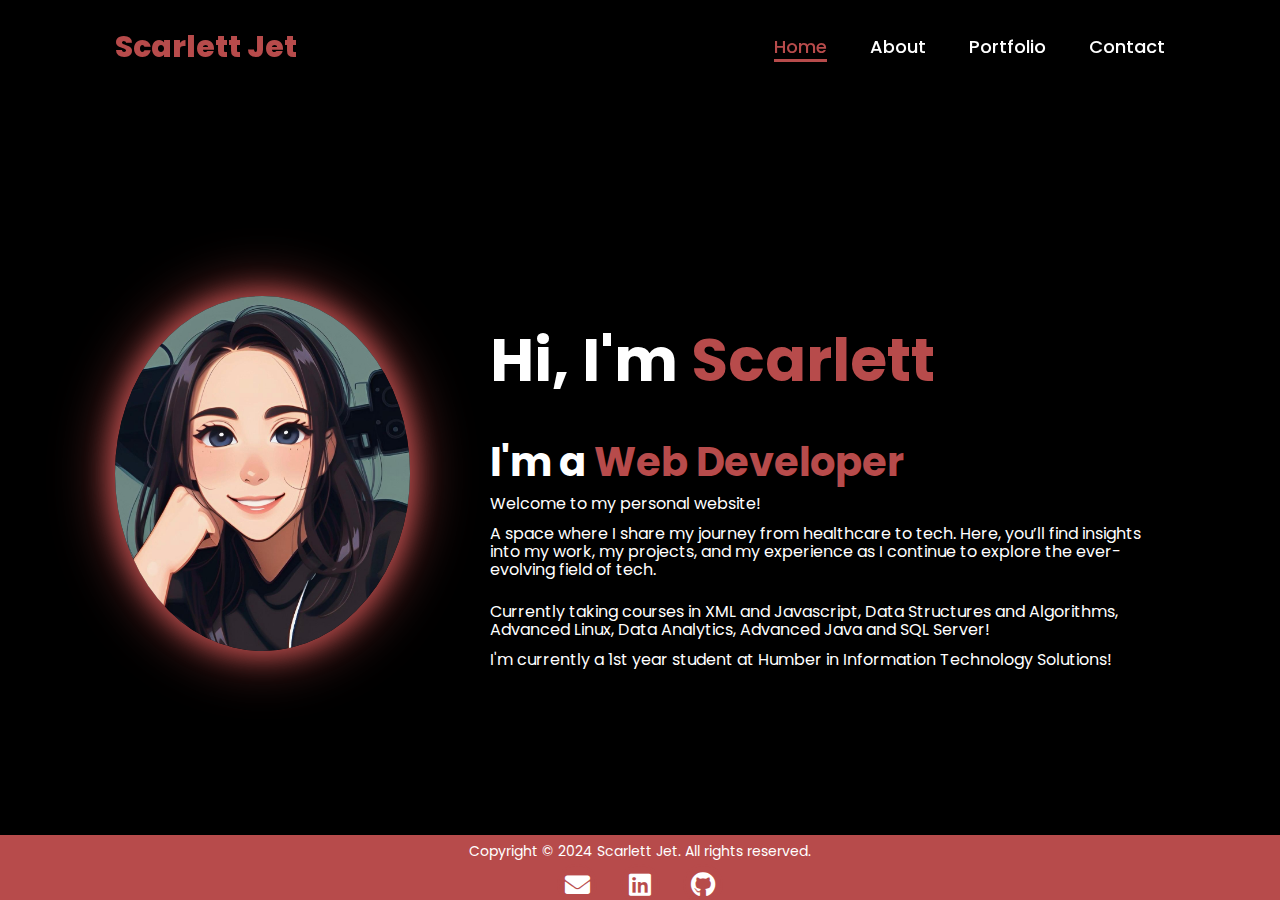
<file: index.html>
<!DOCTYPE html>
<html lang="en">
    <head>
        <title>Scarlett Jet | Personal Website</title>
        <meta charset="UTF-8">
        <meta name="author" content="Scarlett Jet">
        <meta name="keywords" content="HTML, CSS, Web Design">
        <meta name="description" content="Homepage of Scarlett Jet">
        <meta name="viewport" content="width=device-width, initial-scale=1.0">
        <link rel="stylesheet" href="css/normalize.css" type="text/css">
        <link rel="stylesheet" href="css/main.css" type="text/css">
        <link rel="icon" href="images/favicon.ico" type="image/x-icon">
        <link href="https://cdnjs.cloudflare.com/ajax/libs/font-awesome/5.15.4/css/all.min.css" rel="stylesheet">
    </head>
    <body>
        <header>
            <a href="index.html" class="logo" aria-label="Go to Home page">Scarlett Jet</a>
    
            <nav>
                <a href="index.html" class="active" aria-label="Go to Home page">Home</a>
                <a href="about.html" aria-label="Go to About page">About</a>
                <a href="portfolio.html" aria-label="Go to Portfolio page">Portfolio</a>
                <a href="contact.html" aria-label="Go to Contact page">Contact</a>
            </nav>
        </header>

        <section class="home">
            <div class="home-img">
                <img src="images/Home-img.jpg" alt="Profile image of Scarlett Jet">
            </div>

            <div class="home-content">
                <h1>Hi, I'm <span>Scarlett</span></h1>
                <h3 class="typing-text">I'm a <span></span></h3>
                <p>Welcome to my personal website!</p> <br>
                <p>A space where I share my journey from healthcare to tech. Here, you’ll find insights into my work, my projects, and my experience as I continue to explore the ever-evolving field of tech.</p> <br> <br> 
                <p>Currently taking courses in XML and Javascript, Data Structures and Algorithms, Advanced Linux, Data Analytics, Advanced Java and SQL Server!</p>
                <br><p>I'm currently a 1st year student at Humber in Information Technology Solutions!</p>
            </div>
        </section>

        <footer>
            <div class="footer-content">
                <p>Copyright &copy; 2024 Scarlett Jet. All rights reserved.</p>
                <div class="social-icons">
                    <!-- Links open in new tabs. Adding rel="noopener noreferrer" prevents security and performance issues, 
                    like leaking the referring page's address or enabling potential malicious scripts on the linked page to access the current page. -->
                    <a href="mailto:scarlett.jet@outlook.com" aria-label="Send an email to Scarlett Jet" title="Send Email">
                        <i class="fas fa-envelope"></i>
                    </a>                                    
                    <a href="https://www.linkedin.com/in/scarlettjet/" target="_blank" rel="noopener noreferrer" aria-label="Visit Scarlett Jet's LinkedIn profile" title="Visit LinkedIn Profile">
                        <i class="fab fa-linkedin"></i>
                    </a>
                    <a href="https://github.com/Jscarrs" target="_blank" rel="noopener noreferrer" aria-label="Visit Scarlett Jet's GitHub profile" title="Visit GitHub Profile">
                        <i class="fab fa-github"></i>
                    </a>
                </div>
            </div>
        </footer>
        
    </body>
</html>
</file>
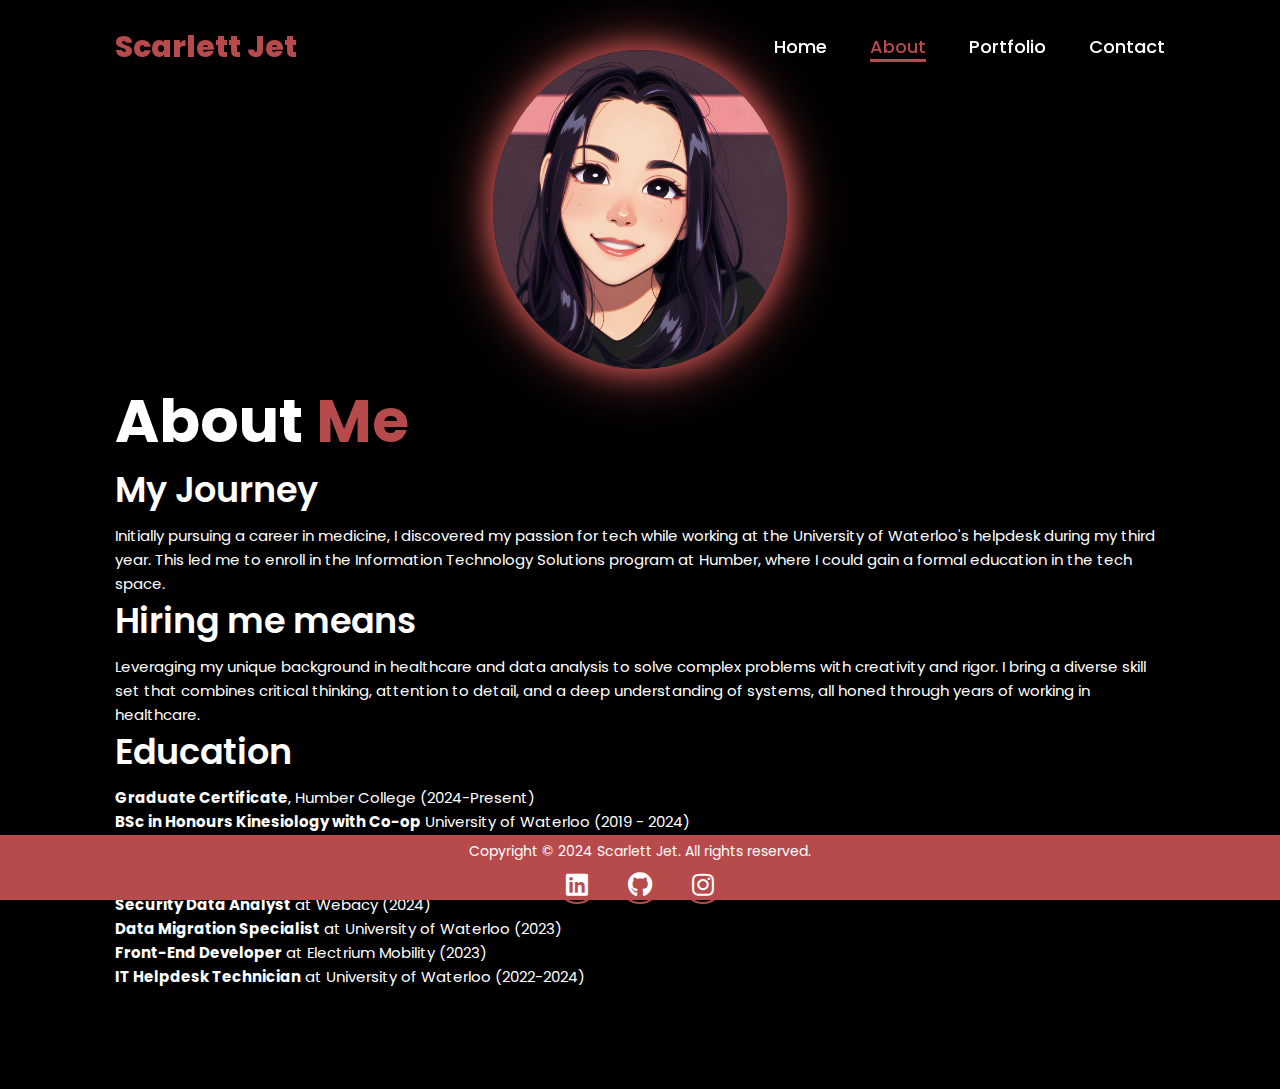
<file: about.html>
<!DOCTYPE html>
<html lang="en">
    <head>
        <title>About Me</title>
        <meta charset="UTF-8">
        <meta name="author" content="Scarlett Jet">
        <meta name="keywords" content="HTML, CSS, Web Design">
        <meta name="description" content="About Me">
        <meta name="viewport" content="width=device-width, initial-scale=1.0">
        <link rel="stylesheet" href="css/normalize.css" type="text/css">
        <link rel="stylesheet" href="css/main.css" type="text/css">
        <link rel="icon" href="images/favicon.ico" type="image/x-icon">
        <link href="https://cdnjs.cloudflare.com/ajax/libs/font-awesome/5.15.4/css/all.min.css" rel="stylesheet">
    </head>
    <body>
        <header>
            <a href="index.html" class="logo" aria-label="Go to homepage">Scarlett Jet</a>
        
            <nav>
                <a href="index.html" aria-label="Go to Home page">Home</a>
                <a href="about.html"  class="active" aria-label="Go to About page">About</a>
                <a href="portfolio.html" aria-label="Go to Portfolio page">Portfolio</a>
                <a href="contact.html" aria-label="Go to Contact page">Contact</a>
            </nav>
        </header>

        <section class="about">
            <div class="about-img">
                <img src="./images/about-img.jpg" alt="Profile picture of Scarlett Jet">
            </div>
        
            <div class="about-content">
                <div class="about-statement">
                    <h1>About <span>Me</span></h1>
                    <div class="about-background">
                        <h2>My Journey</h2>
                        <p>Initially pursuing a career in medicine, I discovered my passion for tech while working at the University of Waterloo's helpdesk during my third year. This led me to enroll in the Information Technology Solutions program at Humber, where I could gain a formal education in the tech space.</p>
                    </div>
                    <h2>Hiring me means</h2>
                    <p>Leveraging my unique background in healthcare and data analysis to solve complex problems with creativity and rigor. I bring a diverse skill set that combines critical thinking, attention to detail, and a deep understanding of systems, all honed through years of working in healthcare.</p>
                </div>
        
                <div class="bio-section">
                    <h2>Education</h2>
                    <p><strong>Graduate Certificate</strong>, Humber College (2024-Present)</p>
                    <p><strong>BSc in Honours Kinesiology with Co-op</strong> University of Waterloo (2019 - 2024)</p>
                    
                    <h2>Work Experience</h2>
                    <p><strong>Security Data Analyst</strong> at Webacy (2024)</p>
                    <p><strong>Data Migration Specialist</strong> at University of Waterloo (2023)</p>
                    <p><strong>Front-End Developer</strong> at Electrium Mobility (2023)</p>
                    <p><strong>IT Helpdesk Technician</strong> at University of Waterloo (2022-2024)</p>
                </div>
            </div>
        </section>
        
        <footer>
            <div class="footer-content">
                <p>Copyright &copy; 2024 Scarlett Jet. All rights reserved.</p>
                <div class="social-icons">
                    <!-- Links open in new tabs. Adding rel="noopener noreferrer" prevents security and performance issues, 
                    like leaking the referring page's address or enabling potential malicious scripts on the linked page to access the current page. -->
                    <a href="https://www.linkedin.com/in/scarlettjet/" target="_blank" rel="noopener noreferrer" aria-label="Visit Scarlett Jet's LinkedIn profile" title="Visit LinkedIn Profile">
                        <i class="fab fa-linkedin"></i>
                    </a>
                    <a href="https://github.com/Jscarrs" target="_blank" rel="noopener noreferrer" aria-label="Visit Scarlett Jet's GitHub profile" title="Visit GitHub Profile">
                        <i class="fab fa-github"></i>
                    </a>
                    <a href="https://www.instagram.com/jxettae/" target="_blank" rel="noopener noreferrer" aria-label="Visit Scarlett Jet's Instagram profile" title="Visit Instagram Profile">
                        <i class="fab fa-instagram"></i>
                    </a>
                </div>
            </div>
        </footer>
        
    </body>
</html>
</file>
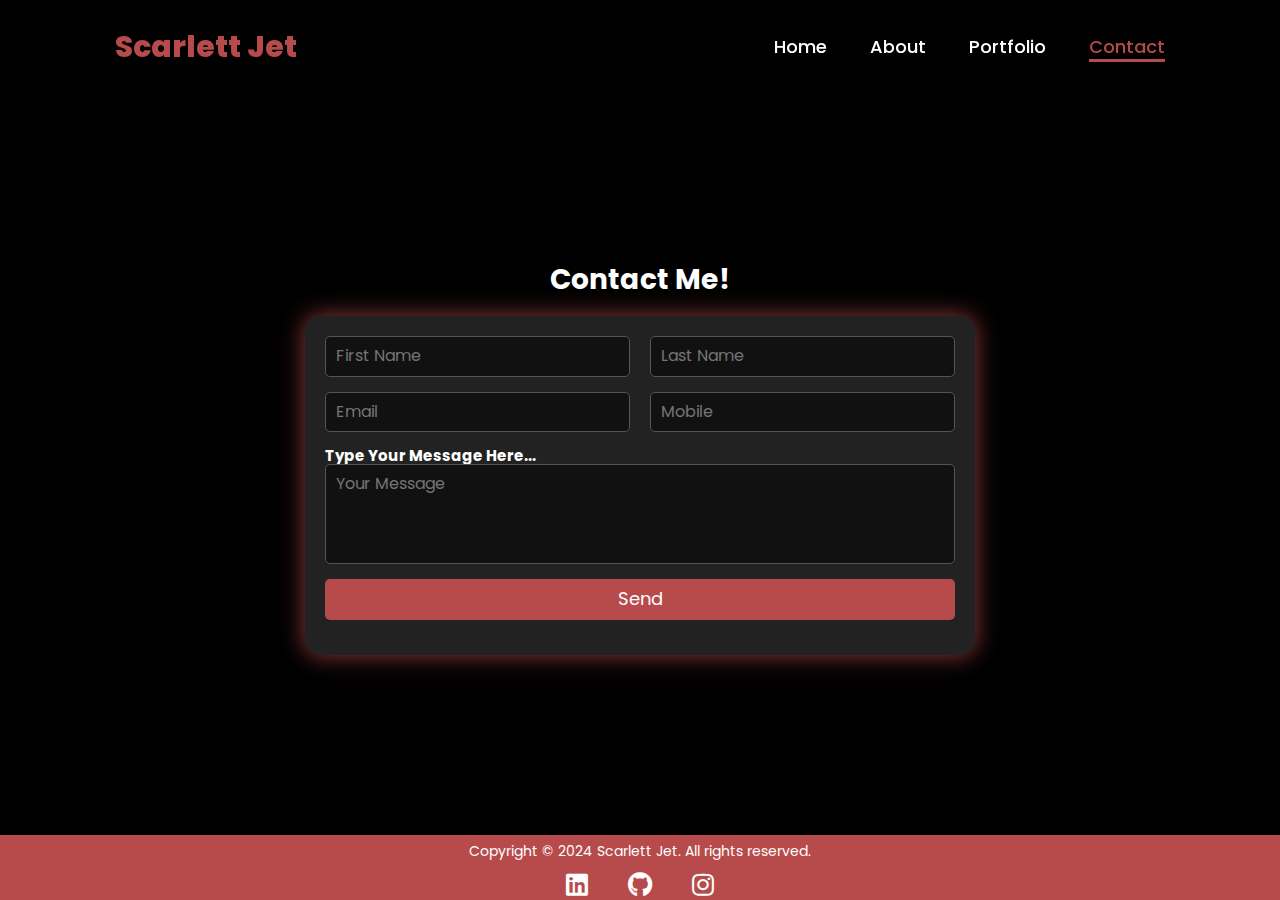
<file: contact.html>
<!DOCTYPE html>
<html lang="en">
    <head>
        <title>Contact Me</title>
        <meta charset="UTF-8">
        <meta name="author" content="Scarlett Jet">
        <meta name="keywords" content="HTML, CSS, Web Design">
        <meta name="description" content="Contact page of Scarlett Jet's personal website">
        <meta name="viewport" content="width=device-width, initial-scale=1.0">
        <link rel="stylesheet" href="css/normalize.css" type="text/css">
        <link rel="stylesheet" href="css/main.css" type="text/css">
        <link rel="icon" href="images/favicon.ico" type="image/x-icon">
        <link href="https://cdnjs.cloudflare.com/ajax/libs/font-awesome/5.15.4/css/all.min.css" rel="stylesheet">
    </head>
    <body>
        <header>
            <a href="index.html" class="logo" aria-label="Go to homepage">Scarlett Jet</a>
        
            <nav>
                <a href="index.html"  aria-label="Go to Home page">Home</a>
                <a href="about.html" aria-label="Go to About page">About</a>
                <a href="portfolio.html" aria-label="Go to Portfolio page">Portfolio</a>
                <a href="contact.html" class="active" aria-label="Go to Contact page">Contact</a>
            </nav>
        </header>
        
        <section class="contact-container">
            <h1>Contact Me!</h1>
            <form id="contactForm" action="https://formspree.io/f/xgvegwde" method="POST">
                <input type="text" id="firstName" name="firstName" placeholder="First Name" required aria-label="First Name">
                <input type="text" id="lastName" name="lastName" placeholder="Last Name" required aria-label="Last Name">
                <input type="email" id="email" name="email" placeholder="Email" required aria-label="Email">
                <input type="tel" id="mobile" name="mobile" placeholder="Mobile" required aria-label="Mobile">
                <h4>Type Your Message Here...</h4>
                <textarea id="message" name="message" placeholder="Your Message" required aria-label="Message"></textarea>
                <input type="submit" value="Send" id="button">
            </form>
            <p id="successMessage" style="display:none;">Thank you! Your message has been sent successfully.</p>
        </section>
        
        
        
        <footer>
            <div class="footer-content">
                <p>Copyright &copy; 2024 Scarlett Jet. All rights reserved.</p>
                <div class="social-icons">
                    <!-- Links open in new tabs. Adding rel="noopener noreferrer" prevents security and performance issues, 
                    like leaking the referring page's address or enabling potential malicious scripts on the linked page to access the current page. -->
                    <a href="https://www.linkedin.com/in/scarlettjet/" target="_blank" rel="noopener noreferrer" aria-label="Visit Scarlett Jet's LinkedIn profile" title="Visit LinkedIn Profile">
                        <i class="fab fa-linkedin"></i>
                    </a>
                    <a href="https://github.com/Jscarrs" target="_blank" rel="noopener noreferrer" aria-label="Visit Scarlett Jet's GitHub profile" title="Visit GitHub Profile">
                        <i class="fab fa-github"></i>
                    </a>
                    <a href="https://www.instagram.com/jxettae/" target="_blank" rel="noopener noreferrer" aria-label="Visit Scarlett Jet's Instagram profile" title="Visit Instagram Profile">
                        <i class="fab fa-instagram"></i>
                    </a>
                </div>
            </div>
        </footer>
        
    </body>
</html>
</file>
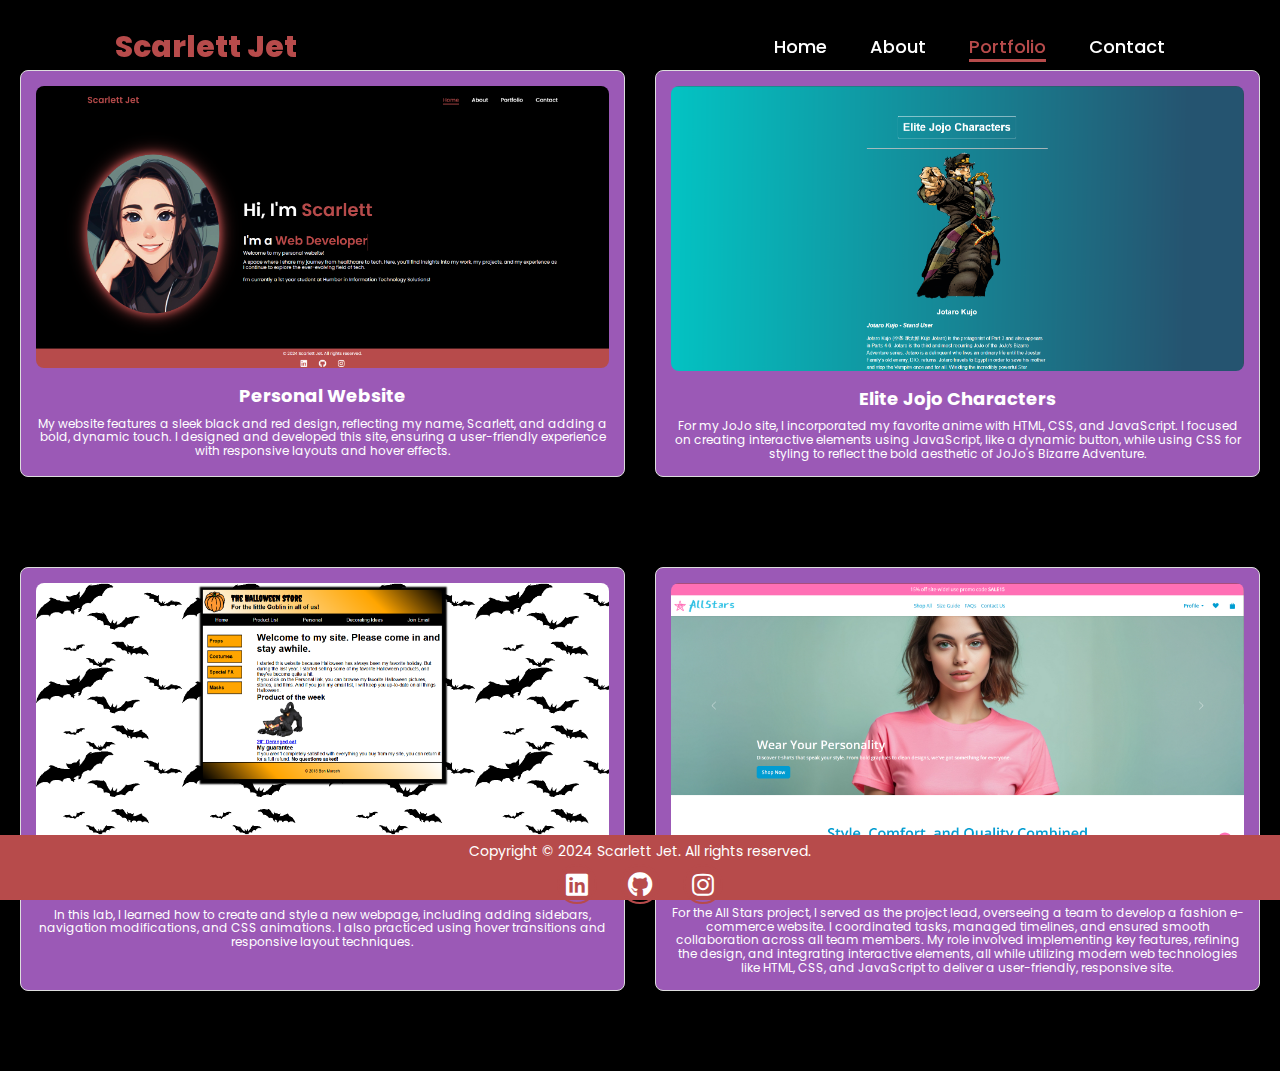
<file: portfolio.html>
<!DOCTYPE html>
<html lang="en">
    <head>
        <title>Portfolio</title>
        <meta charset="UTF-8">
        <meta name="author" content="Scarlett Jet">
        <meta name="keywords" content="HTML, CSS, Web Design">
        <meta name="description" content="Portfolio">
        <meta name="viewport" content="width=device-width, initial-scale=1.0">
        <link rel="stylesheet" href="css/normalize.css" type="text/css">
        <link rel="stylesheet" href="css/main.css" type="text/css">
        <link rel="icon" href="./images/favicon.ico" type="image/x-icon">
        <link href="https://cdnjs.cloudflare.com/ajax/libs/font-awesome/5.15.4/css/all.min.css" rel="stylesheet">
    </head>
    <body>
        <header>
            <a href="index.html" class="logo" aria-label="Go to homepage">Scarlett Jet</a>
        
            <nav>
                <a href="index.html" aria-label="Go to Home page">Home</a>
                <a href="about.html" aria-label="Go to About page">About</a>
                <a href="portfolio.html" class="active" aria-label="Go to Portfolio page">Portfolio</a>
                <a href="contact.html" aria-label="Go to Contact page">Contact</a>
            </nav>
        </header>

        <section class="portfolio">
            <div class="portfolio-grid">
                <!--Personal Wesbite Project 1-->
                <div class="project">
                    <a href="https://github.com/Jscarrs/Personal-website" target="_blank" aria-label="Personal Website project" title="View the Personal Website project">
                        <img src="/images/portfolio1.png" alt="Screenshot of Personal Website project with a sleek black and red design.">
                        <h3>Personal Website</h3>
                    </a>
                    <p>My website features a sleek black and red design, reflecting my name, Scarlett, and adding a bold, dynamic touch. I designed and developed this site, ensuring a user-friendly experience with responsive layouts and hover effects.</p>
                </div>
                
                <div class="project">
                    <a href="https://github.com/Jscarrs/Jojo-javascript-practice" target="_blank" aria-label="Elite Jojo Characters project" title="View the Elite Jojo Characters project">
                        <img src="/images/portfolio2.png" alt="Screenshot of the Elite Jojo Characters project showcasing interactive elements and bold styling.">
                        <h3>Elite Jojo Characters</h3>
                    </a>
                    <p>For my JoJo site, I incorporated my favorite anime with HTML, CSS, and JavaScript. I focused on creating interactive elements using JavaScript, like a dynamic button, while using CSS for styling to reflect the bold aesthetic of JoJo's Bizarre Adventure.</p>
                </div>
                
                <div class="project">
                    <a href="https://github.com/Jscarrs/Halloween-Lab-10" target="_blank" aria-label="Halloween Website project" title="View the Halloween Website project">
                        <img src="/images/portfolio3.png" alt="Screenshot of the Halloween website project with a spooky theme and sidebars.">
                        <h3>Halloween Website</h3>
                    </a>
                    <p>In this lab, I learned how to create and style a new webpage, including adding sidebars, navigation modifications, and CSS animations. I also practiced using hover transitions and responsive layout techniques.</p>
                </div>
                
                <div class="project">
                    <a href="https://github.com/Jscarrs/AllStars" target="_blank" aria-label="All Stars E-commerce Site project" title="View the All Stars E-commerce Site project">
                        <img src="/images/portfolio4.png" alt="Screenshot of the All Stars e-commerce website with a modern, fashion-forward design.">
                        <h3>All Stars E-commerce Site</h3>
                    </a>
                    <p>For the All Stars project, I served as the project lead, overseeing a team to develop a fashion e-commerce website. I coordinated tasks, managed timelines, and ensured smooth collaboration across all team members. My role involved implementing key features, refining the design, and integrating interactive elements, all while utilizing modern web technologies like HTML, CSS, and JavaScript to deliver a user-friendly, responsive site.</p>
                </div>                            
            </div>
        </section>

        <footer>
            <div class="footer-content">
                <p>Copyright &copy; 2024 Scarlett Jet. All rights reserved.</p>
                <div class="social-icons">
                    <!-- Links open in new tabs. Adding rel="noopener noreferrer" prevents security and performance issues, 
                    like leaking the referring page's address or enabling potential malicious scripts on the linked page to access the current page. -->
                    <a href="https://www.linkedin.com/in/scarlettjet/" target="_blank" rel="noopener noreferrer" aria-label="Visit Scarlett Jet's LinkedIn profile" title="Visit LinkedIn Profile">
                        <i class="fab fa-linkedin"></i>
                    </a>
                    <a href="https://github.com/Jscarrs" target="_blank" rel="noopener noreferrer" aria-label="Visit Scarlett Jet's GitHub profile" title="Visit GitHub Profile">
                        <i class="fab fa-github"></i>
                    </a>
                    <a href="https://www.instagram.com/jxettae/" target="_blank" rel="noopener noreferrer" aria-label="Visit Scarlett Jet's Instagram profile" title="Visit Instagram Profile">
                        <i class="fab fa-instagram"></i>
                    </a>
                </div>
            </div>
        </footer>
        
    </body>
</html>
</file>
<file: css/main.css>
/*Default css for all pages */
@import url("https://fonts.googleapis.com/css2?family=Poppins:wght@100;200;300;400;500;600&display=swap");

* {
  margin: 0;
  padding: 0;
  box-sizing: border-box;
  text-decoration: none;
  border: none;
  outline: none;
  font-family: "Poppins", sans-serif;
}

html {
  font-size: 62.5%;
}

body {
  width: 100%;
  height: 100vh;
  overflow-x: hidden;
  background-color: black;
  color: white;
}

header {
  margin-top: 20px;
  position: fixed;
  top: 0;
  left: 0;
  width: 100%;
  padding: 1rem 9%;
  background-color: transparent;
  filter: drop-shadow(10px);
  display: flex;
  justify-content: space-between;
  align-items: center;
  z-index: 100;
}

.logo {
  font-size: 3rem;
  color: #b74b4b;
  font-weight: 800;
  cursor: pointer;
  transition: 0.5s ease;
  margin-right: 30px;
}

.logo:hover {
  transform: scale(1.1);
}

nav a {
  font-size: 1.8rem;
  color: white;
  margin-left: 4rem;
  font-weight: 500;
  transition: 0.3s ease;
  border-bottom: 3px solid transparent;
}

nav a:hover,
nav a.active {
  color: #b74b4b;
  border-bottom: 3px solid #b74b4b;
}

@media (max-width: 995px) {
  nav {
    position: absolute;
    display: none;
    top: 0;
    right: 0;
    width: 40%;
    border-left: 3px solid #b74b4b;
    border-bottom: 3px solid #b74b4b;
    border-bottom-left-radius: 2rem;
    padding: 1rem solid;
    background-color: #161616;
    border-top: 0.1rem solid rgba(0, 0, 0, 0.1);
  }

  nav.active {
    display: block;
  }

  nav a {
    display: block;
    font-size: 2rem;
    margin: 3rem 0;
  }

  nav a:hover,
  nav a.active {
    padding: 1rem;
    border-radius: 0.5rem;
    border-bottom: 0.5rem solid #b74b4b;
  }
}

section {
  min-height: 100vh;
  padding: 5rem 9% 5rem;
}

footer {
  background-color: #b74b4b;
  color: white;
  padding: 0.3rem 9% 0.5rem 9%;
  text-align: center;
  position: fixed;
  bottom: 0;
  width: 100%;
  height: 65px;
}

footer .footer-content {
  max-width: 1200px;
  margin: 0 auto;
}

footer .social-icons {
  margin: 0.5rem 0;
}

footer .social-icons a {
  margin: 0 1rem;
  font-size: 2rem;
  color: white;
  transition: color 0.3s ease;
}

footer .social-icons a i {
  font-size: 2.5rem;
  color: white;
  transition: color 0.3s ease, transform 0.3s ease;
}

/* Hover effect */
footer .social-icons a:hover i {
  color: black;
  transform: scale(1.2);
}

footer .social-icons a:hover {
  color: white;
}

footer p {
  font-size: 1.4rem;
  margin: 0.5rem 0;
}

/*Index page*/
.home {
  display: flex;
  justify-content: center;
  align-items: center;
  gap: 8rem;
  background-color: black;
  margin-bottom: 0;
  padding-bottom: 0;
}

.home .home-content h1 {
  font-size: 6rem;
  font-weight: 700;
  line-height: 1.3;
}

span {
  color: #b74b4b;
}

.home-content h3 {
  font-size: 4rem;
  margin-bottom: 1rem;
  font-weight: 700;
}

.home-content p {
  font-size: 1.6rem;
}

.home-img {
  border-radius: 50%;
}

.home-img img {
  position: relative;
  width: 23vw;
  border-radius: 50%;
  box-shadow: 0 0 25px 5px #b74b4b, 0 0 50px 15px rgba(183, 75, 75, 0.5); /* Subtle glow effect */
  cursor: pointer;
  transition: 0.2s linear;
}

.home-img img:hover {
  font-size: 1.8rem;
  font-weight: 500;
}

.social-icons a {
  display: inline-flex;
  justify-content: center;
  align-items: center;
  width: 4rem;
  height: 4rem;
  background-color: transparent;
  border: 0.2rem solid #b74b4b;
  font-size: 2rem;
  border-radius: 50%;
  margin: 3rem 1.5rem 3rem 0;
  transition: 0.3s ease;
  color: #b74b4b;
}

.social-icons a:hover {
  color: black;
  transform: scale(1.3) translateY(-5px);
  background-color: #b74b4b;
  box-shadow: 0 0 25px #b74b4b;
}

.typing-text {
  font-size: 34px;
  font-weight: 600;
  min-width: 280px;
}

.typing-text span {
  position: relative;
}

.typing-text span::before {
  content: "Web Developer";
  color: #b74b4b;
  animation: words 10s infinite;
}

.typing-text span::after {
  content: "";
  background-color: black;
  position: absolute;
  width: calc(100% + 8px);
  height: 100%;
  border-left: 3px solid black;
  right: -8;
  animation: cursor 0.6s infinite;
}

@keyframes cursor {
  to {
    border-left: 3px solid #b74b4b;
  }
}

@keyframes words {
  0%,
  20% {
    content: "Web Developer";
  }
  21%,
  40% {
    content: "Student";
  }
  41%,
  60% {
    content: "Foodie";
  }
  61%,
  80% {
    content: "Tech Enthusiast";
  }
  81%,
  100% {
    content: "CyberSecurity Fanatic";
  }
}

@media (max-width: 1000px) {
  .home {
    gap: 4rem;
  }
}

@media (max-width: 995px) {
  .home {
    flex-direction: column;
    margin: 5rem 4rem;
  }

  .home .home-content h3 {
    font-size: 2.5rem;
  }

  .home-content h1 {
    font-size: 5rem;
  }

  .home-img img {
    width: 70vw;
    margin-top: 4rem;
  }
}

/* Contact Us page */
.contact-container {
  display: flex;
  flex-direction: column;
  justify-content: center;
  align-items: center;
  min-height: 100vh;
  color: white;
}

.contact-container h1 {
  font-size: 2.8rem;
  color: white;
  margin-bottom: 20px;
}

.contact-container form {
  width: 670px;
  padding: 20px;
  display: flex;
  flex-wrap: wrap;
  justify-content: space-between;
  background-color: #222;
  border-radius: 15px;
  box-shadow: 0 0 25px rgba(183, 75, 75, 0.8); /* Subtle glow effect */
}

.contact-container form input,
.contact-container form textarea {
  width: calc(50% - 10px);
  margin-bottom: 15px;
  padding: 10px;
  font-size: 1.6rem;
  background-color: #111;
  color: white;
  border: 1px solid #555;
  border-radius: 5px;
  outline: none;
  transition: border-color 0.3s ease;
}

.contact-container form input:focus,
.contact-container form textarea:focus {
  border-color: #b74b4b;
}

.contact-container h4 {
  font-size: 15px;
}

.contact-container form textarea {
  width: 100%;
  height: 100px;
  resize: none;
}

.contact-container form #button {
  width: 100%;
  padding: 10px;
  font-size: 1.8rem;
  background-color: #b74b4b;
  color: white;
  border: none;
  border-radius: 5px;
  cursor: pointer;
  transition: background-color 0.3s ease, transform 0.3s ease;
}

.contact-container form #button:hover {
  background-color: #e06666;
  transform: scale(1.05);
}

@media (max-width: 600px) {
  .contact-container form input,
  .contact-container form textarea {
    width: 100%;
  }
}

/*About Me Page*/
.about {
  display: flex;
  flex-wrap: wrap;
  justify-content: center;
  align-items: center;
  background-color: black;
  margin-bottom: 0;
  padding-bottom: 0;
}

.about-img img {
  width: 23vw;
  border-radius: 50%;
  box-shadow: 0 0 25px 5px #b74b4b, 0 0 50px 15px rgba(183, 75, 75, 0.5); /* Add glow effect */
  cursor: pointer;
  transition: 0.2s linear;
}

.about-img img:hover {
  font-size: 1.8rem;
  font-weight: 500;
}

.about-statement,
.bio-section {
  flex: 1;
  min-width: 250px;
}

.about-content .about-statement h1 {
  font-size: 6rem;
  font-weight: 700;
  line-height: 1.3;
  margin-top: 0;
  margin-bottom: 0.5rem;
}

.about-content h2 {
  font-size: 3.5rem;
  font-weight: 600;
  line-height: 1.4;
  margin-top: 0;
  margin-bottom: 1rem;
}

.about-content p {
  font-size: 1.5rem;
  line-height: 1.6;
}

.about-img {
  border-radius: 50%;
  margin-bottom: 1rem;
}
.bio-section {
  margin-bottom: 100px;
}

@media (max-width: 1000px) {
  .about-container {
    grid-template-columns: 1fr; /* Stacks image and content on small screens */
    gap: 3rem;
  }

  .about-img {
    justify-content: flex-start;
  }

  .about-content {
    text-align: center;
  }
}

/* Portfolio Section */
.portfolio {
  display: flex;
  flex-wrap: wrap;
  justify-content: center;
  align-items: center;
  padding: 2rem;
  margin-top: 5rem;
}

/* Grid Container */
.portfolio-grid {
  display: grid;
  grid-template-columns: repeat(2, 1fr);
  gap: 3rem;
  max-width: 100%;
  margin: 0 auto;
  grid-auto-rows: auto;
}

/* Individual Project Card */
.project {
  background-color: #9b59b6;
  border: 1px solid #ddd;
  border-radius: 8px;
  padding: 1.5rem; /* Adjust padding for better balance */
  box-shadow: 0 4px 6px rgba(0, 0, 0, 0.1);
  transition: transform 0.3s, box-shadow 0.3s;
  overflow: hidden;
  text-align: center;
  margin-bottom: 6rem;
}

/* Hover Effects for Project Cards */
.project:hover {
  transform: translateY(-5px);
  box-shadow: 0 6px 15px rgba(255, 0, 0, 0.6);
}

/* Project Image */
.project img {
  width: 100%;
  height: auto;
  object-fit: contain; /* Ensures the entire image fits */
  border-radius: 8px;
  margin-bottom: 1.5rem;
  transition: transform 0.3s;
}

/* Image Hover Effect */
.project img:hover {
  transform: scale(1.05); /* Subtle zoom effect */
}

/* Project Title */
.project h3 {
  font-size: 1.8rem;
  margin-bottom: 1rem;
  color: white;
}

/* Project Description */
.project p {
  font-size: 1.2rem;
  color: white;
}

/* Project Links */
.project a {
  text-decoration: none;
  color: inherit;
}

.project a:hover {
  text-decoration: underline;
}

/* Responsive Grid for Smaller Screens */
@media (max-width: 768px) {
  .portfolio-grid {
    grid-template-columns: 1fr; /* Stack items vertically */
  }
}
</file>
